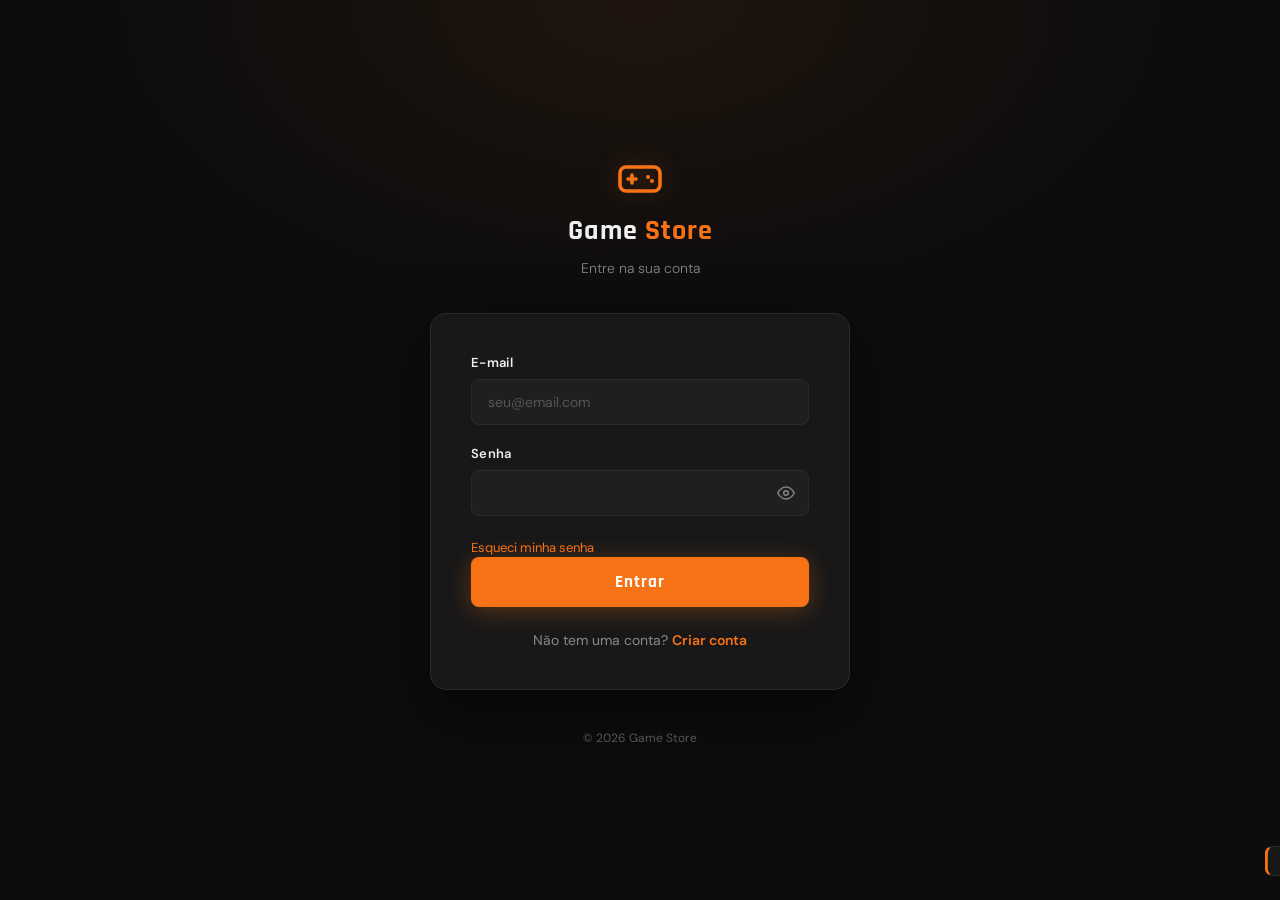
<file: index.html>
<!DOCTYPE html>
<html lang="pt-BR">
<head>
  <meta charset="UTF-8" />
  <meta name="viewport" content="width=device-width, initial-scale=1.0" />
  <title>Login — Game Store</title>
  <link rel="stylesheet" href="css/style.css" />
  <link rel="stylesheet" href="css/login.css" />
</head>
<body class="login-page">

  <div class="login-logo">
    <svg width="48" height="48" viewBox="0 0 24 24" fill="none" stroke="currentColor" stroke-width="1.8" stroke-linecap="round" stroke-linejoin="round">
      <rect x="2" y="6" width="20" height="12" rx="3"/>
      <path d="M6 12h4M8 10v4"/>
      <circle cx="16" cy="11" r="1" fill="currentColor" stroke="none"/>
      <circle cx="18" cy="13" r="1" fill="currentColor" stroke="none"/>
    </svg>
    <h1>Game <span>Store</span></h1>
    <p>Entre na sua conta</p>
  </div>

  <div class="login-card">
    <div class="form-group">
      <label for="email">E-mail</label>
      <div class="input-wrap">
        <input type="email" id="email" placeholder="seu@email.com" autocomplete="email" />
      </div>
    </div>

    <div class="form-group">
      <label for="senha">Senha</label>
      <div class="input-wrap">
        <input type="password" id="senha" class="has-toggle" autocomplete="current-password" />
        <button class="toggle-pw" id="togglePw" title="Mostrar/ocultar senha">
          <svg id="eyeIcon" width="18" height="18" viewBox="0 0 24 24" fill="none" stroke="currentColor" stroke-width="2" stroke-linecap="round" stroke-linejoin="round">
            <path d="M1 12s4-8 11-8 11 8 11 8-4 8-11 8-11-8-11-8z"/>
            <circle cx="12" cy="12" r="3"/>
          </svg>
        </button>
      </div>
    </div>

    <a href="#" class="forgot-link">Esqueci minha senha</a>
    <button class="btn-login" id="btnLogin">Entrar</button>

    <p class="login-footer-text">
      Não tem uma conta? <a href="cadastro.html">Criar conta</a>
    </p>
  </div>

  <p class="login-copyright">© 2026 Game Store</p>
  <div class="toast" id="toast"></div>

  <script src="js/login.js"></script>
</body>
</html>
</file>
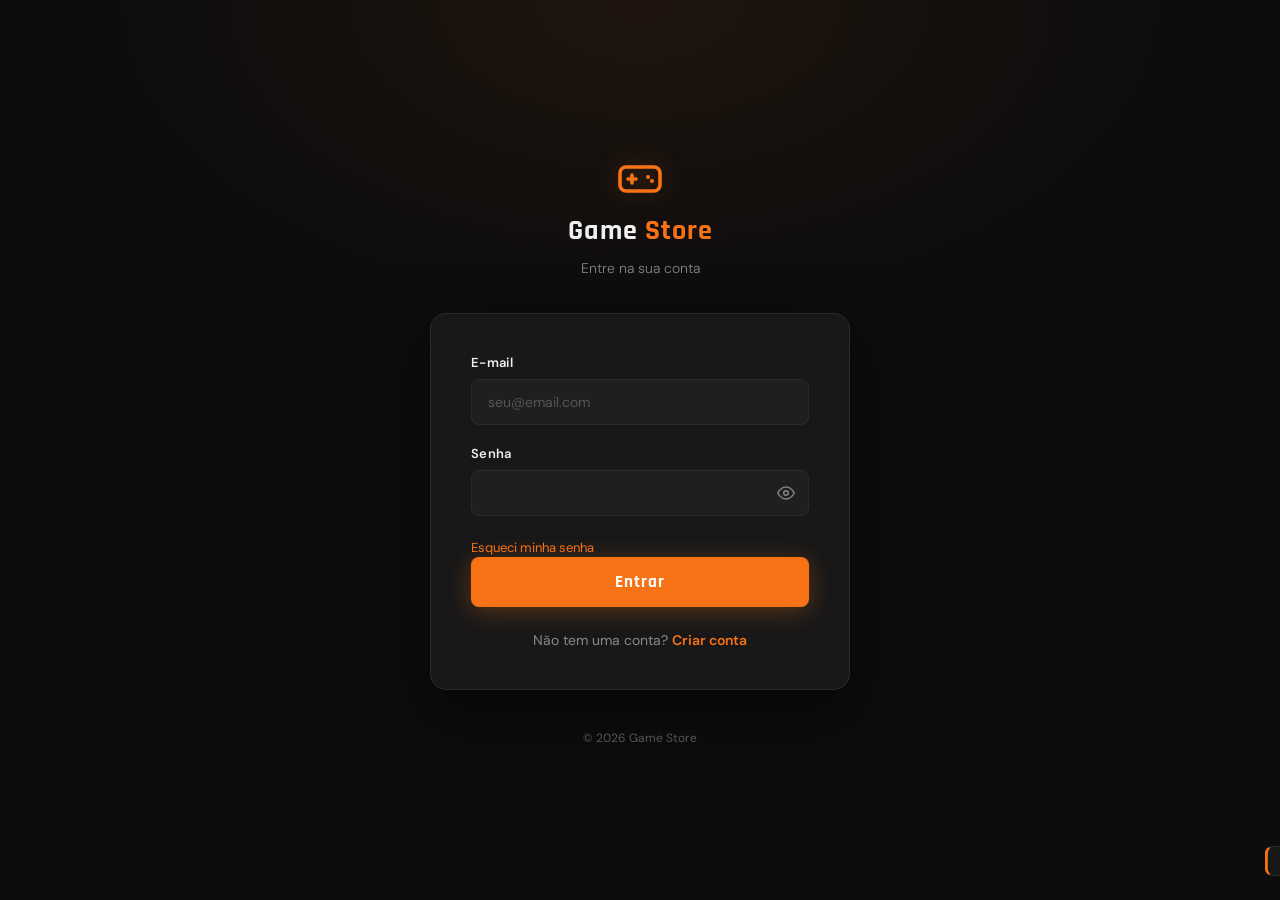
<file: src/index.html>
<!DOCTYPE html>
<html lang="pt-BR">
<head>
  <meta charset="UTF-8" />
  <meta name="viewport" content="width=device-width, initial-scale=1.0" />
  <title>Login — Game Store</title>
  <link rel="stylesheet" href="css/style.css" />
  <link rel="stylesheet" href="css/login.css" />
</head>
<body class="login-page">

  <div class="login-logo">
    <svg width="48" height="48" viewBox="0 0 24 24" fill="none" stroke="currentColor" stroke-width="1.8" stroke-linecap="round" stroke-linejoin="round">
      <rect x="2" y="6" width="20" height="12" rx="3"/>
      <path d="M6 12h4M8 10v4"/>
      <circle cx="16" cy="11" r="1" fill="currentColor" stroke="none"/>
      <circle cx="18" cy="13" r="1" fill="currentColor" stroke="none"/>
    </svg>
    <h1>Game <span>Store</span></h1>
    <p>Entre na sua conta</p>
  </div>

  <div class="login-card">
    <div class="form-group">
      <label for="email">E-mail</label>
      <div class="input-wrap">
        <input
          type="email"
          id="email"
          placeholder="seu@email.com"
          autocomplete="email"
        />
      </div>
    </div>

    <div class="form-group">
      <label for="senha">Senha</label>
      <div class="input-wrap">
        <input
          type="password"
          id="senha"
          class="has-toggle"
          autocomplete="current-password"
        />
        <button class="toggle-pw" id="togglePw" title="Mostrar/ocultar senha">
          <svg id="eyeIcon" width="18" height="18" viewBox="0 0 24 24" fill="none" stroke="currentColor" stroke-width="2" stroke-linecap="round" stroke-linejoin="round">
            <path d="M1 12s4-8 11-8 11 8 11 8-4 8-11 8-11-8-11-8z"/>
            <circle cx="12" cy="12" r="3"/>
          </svg>
        </button>
      </div>
    </div>

    <a href="#" class="forgot-link">Esqueci minha senha</a>

    <button class="btn-login" id="btnLogin">Entrar</button>

    <p class="login-footer-text">
      Não tem uma conta? <a href="cadastro.html">Criar conta</a>
    </p>
  </div>

  <p class="login-copyright">© 2026 Game Store</p>

  <div class="toast" id="toast"></div>

  <script src="js/login.js"></script>
</body>
</html>
</file>
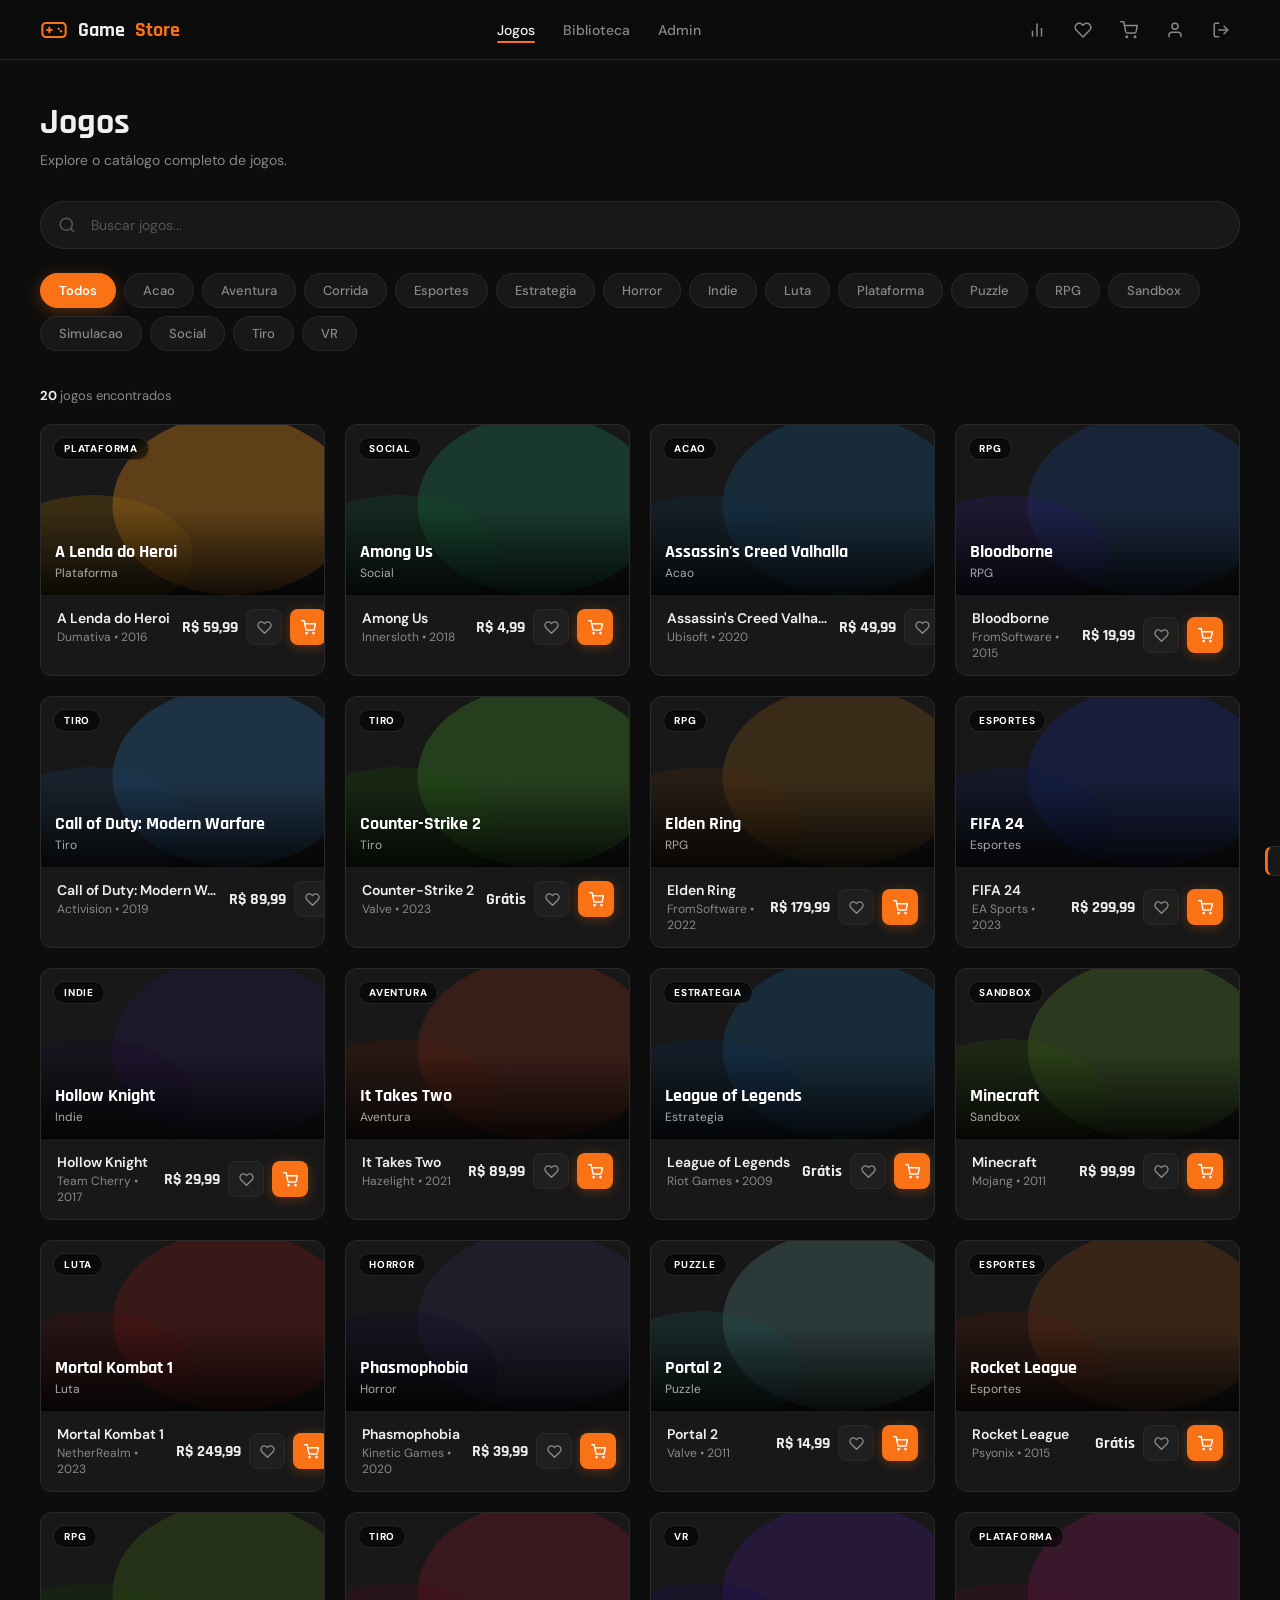
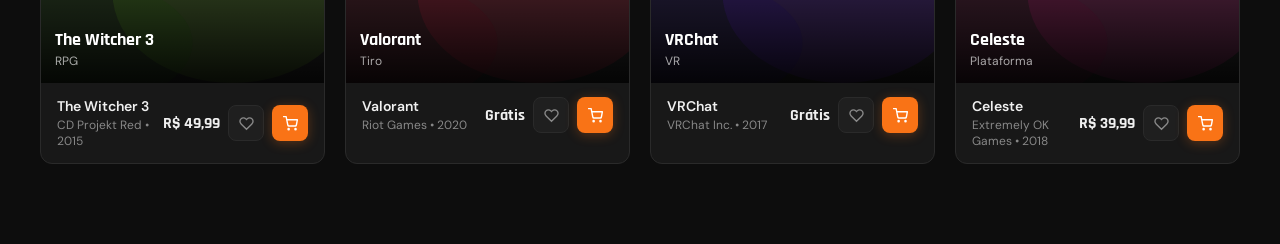
<file: jogos.html>
<!DOCTYPE html>
<html lang="pt-BR">

<head>
  <meta charset="UTF-8" />
  <meta name="viewport" content="width=device-width, initial-scale=1.0" />
  <title>Jogos — Game Store</title>
  <link rel="stylesheet" href="css/style.css" />
  <link rel="stylesheet" href="css/jogos.css" />
</head>

<body>

  <nav class="navbar">
    <a href="jogos.html" class="navbar-logo">
      <svg width="28" height="28" viewBox="0 0 24 24" fill="none" stroke="currentColor" stroke-width="1.8"
        stroke-linecap="round" stroke-linejoin="round">
        <rect x="2" y="6" width="20" height="12" rx="3" />
        <path d="M6 12h4M8 10v4" />
        <circle cx="16" cy="11" r="1" fill="currentColor" stroke="none" />
        <circle cx="18" cy="13" r="1" fill="currentColor" stroke="none" />
      </svg>
      Game <span>Store</span>
    </a>

    <ul class="navbar-nav">
      <li><a href="jogos.html" class="active">Jogos</a></li>
      <li><a href="biblioteca.html">Biblioteca</a></li>
      <li><a href="admin.html">Admin</a></li>
    </ul>

    <div class="navbar-actions">

      <button class="nav-icon-btn" title="Estatísticas">
        <svg width="18" height="18" viewBox="0 0 24 24" fill="none" stroke="currentColor" stroke-width="2"
          stroke-linecap="round" stroke-linejoin="round">
          <line x1="18" y1="20" x2="18" y2="10" />
          <line x1="12" y1="20" x2="12" y2="4" />
          <line x1="6" y1="20" x2="6" y2="14" />
        </svg>
      </button>

      <button class="nav-icon-btn" title="Lista de desejos" id="navWishlist">
        <svg width="18" height="18" viewBox="0 0 24 24" fill="none" stroke="currentColor" stroke-width="2"
          stroke-linecap="round" stroke-linejoin="round">
          <path
            d="M20.84 4.61a5.5 5.5 0 0 0-7.78 0L12 5.67l-1.06-1.06a5.5 5.5 0 0 0-7.78 7.78l1.06 1.06L12 21.23l7.78-7.78 1.06-1.06a5.5 5.5 0 0 0 0-7.78z" />
        </svg>
      </button>

      <button class="nav-icon-btn" title="Carrinho" id="navCart" onclick="location.href='carrinho.html'">
        <svg width="18" height="18" viewBox="0 0 24 24" fill="none" stroke="currentColor" stroke-width="2"
          stroke-linecap="round" stroke-linejoin="round">
          <circle cx="9" cy="21" r="1" />
          <circle cx="20" cy="21" r="1" />
          <path d="M1 1h4l2.68 13.39a2 2 0 0 0 2 1.61h9.72a2 2 0 0 0 2-1.61L23 6H6" />
        </svg>
        <span class="cart-count" id="cartCount">0</span>
      </button>

      <button class="nav-icon-btn" title="Perfil">
        <svg width="18" height="18" viewBox="0 0 24 24" fill="none" stroke="currentColor" stroke-width="2"
          stroke-linecap="round" stroke-linejoin="round">
          <path d="M20 21v-2a4 4 0 0 0-4-4H8a4 4 0 0 0-4 4v2" />
          <circle cx="12" cy="7" r="4" />
        </svg>
      </button>

      <button class="nav-icon-btn" title="Sair" id="logoutBtn">
        <svg width="18" height="18" viewBox="0 0 24 24" fill="none" stroke="currentColor" stroke-width="2"
          stroke-linecap="round" stroke-linejoin="round">
          <path d="M9 21H5a2 2 0 0 1-2-2V5a2 2 0 0 1 2-2h4" />
          <polyline points="16 17 21 12 16 7" />
          <line x1="21" y1="12" x2="9" y2="12" />
        </svg>
      </button>
    </div>
  </nav>

  <main class="main-content">

    <div class="page-header">
      <h1>Jogos</h1>
      <p>Explore o catálogo completo de jogos.</p>
    </div>

    <div class="search-wrap">
      <input type="text" class="search-input" id="searchInput" placeholder="Buscar jogos..." autocomplete="off" />
      <svg width="18" height="18" viewBox="0 0 24 24" fill="none" stroke="currentColor" stroke-width="2"
        stroke-linecap="round" stroke-linejoin="round">
        <circle cx="11" cy="11" r="8" />
        <line x1="21" y1="21" x2="16.65" y2="16.65" />
      </svg>
    </div>

    <div class="genre-filters" id="genreFilters">

    </div>

    <div class="results-info" id="resultsInfo"></div>

    <div class="games-grid" id="gamesGrid">

    </div>
  </main>

  <div class="toast" id="toast"></div>

  <script src="js/data.js"></script>
  <script src="js/jogos.js"></script>
</body>

</html>
</file>
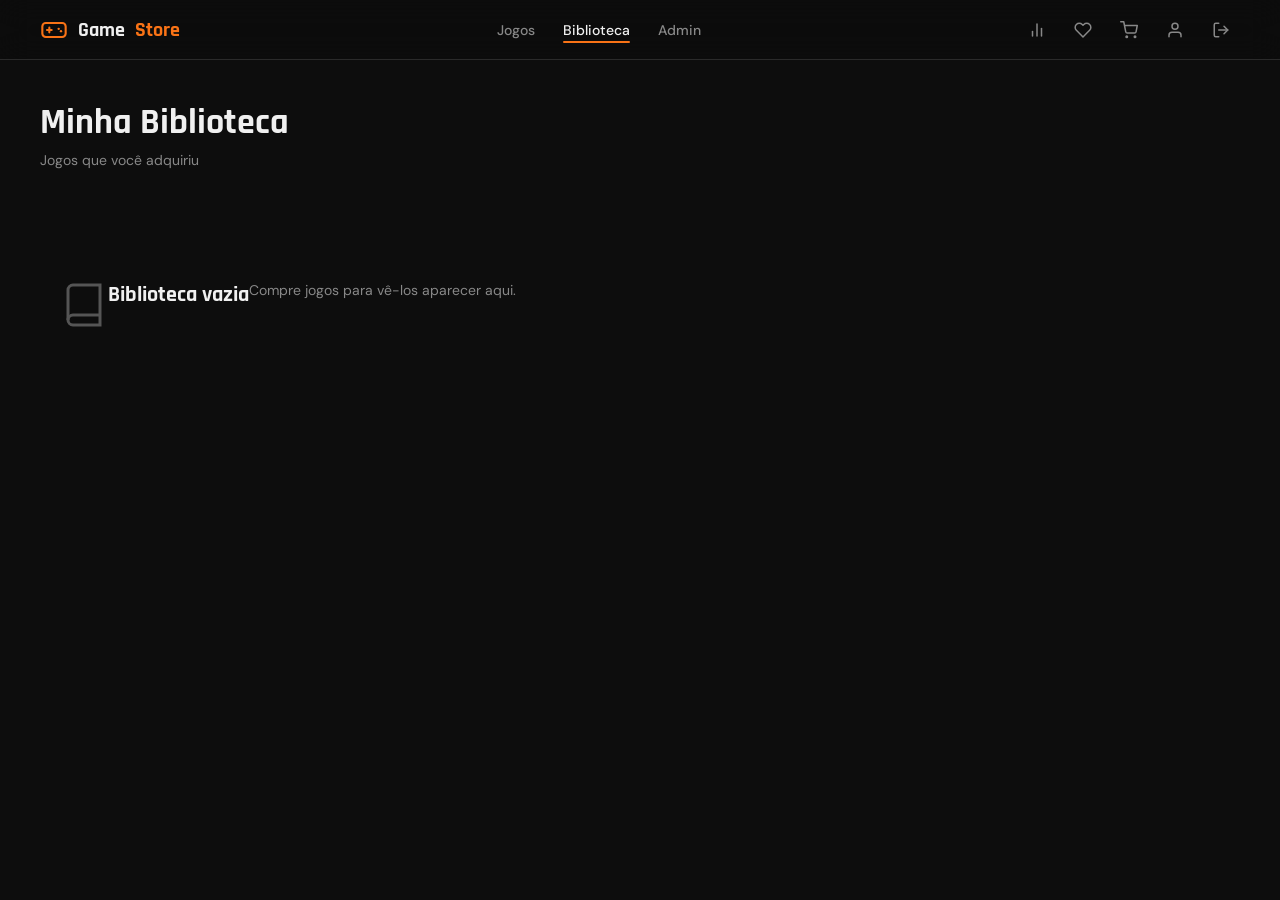
<file: src/biblioteca.html>
<!DOCTYPE html>
<html lang="pt-BR">
<head>
  <meta charset="UTF-8" />
  <meta name="viewport" content="width=device-width, initial-scale=1.0" />
  <title>Biblioteca — Game Store</title>
  <link rel="stylesheet" href="css/style.css" />
  <link rel="stylesheet" href="css/jogos.css" />
  <link rel="stylesheet" href="css/biblioteca.css" />
</head>
<body>

  <nav class="navbar">
    <a href="jogos.html" class="navbar-logo">
      <svg width="28" height="28" viewBox="0 0 24 24" fill="none" stroke="currentColor" stroke-width="1.8" stroke-linecap="round" stroke-linejoin="round">
        <rect x="2" y="6" width="20" height="12" rx="3"/>
        <path d="M6 12h4M8 10v4"/>
        <circle cx="16" cy="11" r="1" fill="currentColor" stroke="none"/>
        <circle cx="18" cy="13" r="1" fill="currentColor" stroke="none"/>
      </svg>
      Game <span>Store</span>
    </a>
    <ul class="navbar-nav">
      <li><a href="jogos.html">Jogos</a></li>
      <li><a href="biblioteca.html" class="active">Biblioteca</a></li>
      <li><a href="admin.html">Admin</a></li>
    </ul>
    <div class="navbar-actions">
      <button class="nav-icon-btn" title="Estatísticas">
        <svg width="18" height="18" viewBox="0 0 24 24" fill="none" stroke="currentColor" stroke-width="2" stroke-linecap="round" stroke-linejoin="round">
          <line x1="18" y1="20" x2="18" y2="10"/><line x1="12" y1="20" x2="12" y2="4"/><line x1="6" y1="20" x2="6" y2="14"/>
        </svg>
      </button>
      <button class="nav-icon-btn" title="Lista de desejos">
        <svg width="18" height="18" viewBox="0 0 24 24" fill="none" stroke="currentColor" stroke-width="2" stroke-linecap="round" stroke-linejoin="round">
          <path d="M20.84 4.61a5.5 5.5 0 0 0-7.78 0L12 5.67l-1.06-1.06a5.5 5.5 0 0 0-7.78 7.78l1.06 1.06L12 21.23l7.78-7.78 1.06-1.06a5.5 5.5 0 0 0 0-7.78z"/>
        </svg>
      </button>
      <button class="nav-icon-btn" title="Carrinho" onclick="location.href='carrinho.html'">
        <svg width="18" height="18" viewBox="0 0 24 24" fill="none" stroke="currentColor" stroke-width="2" stroke-linecap="round" stroke-linejoin="round">
          <circle cx="9" cy="21" r="1"/><circle cx="20" cy="21" r="1"/>
          <path d="M1 1h4l2.68 13.39a2 2 0 0 0 2 1.61h9.72a2 2 0 0 0 2-1.61L23 6H6"/>
        </svg>
        <span class="cart-count" id="cartCount">0</span>
      </button>
      <button class="nav-icon-btn" title="Perfil">
        <svg width="18" height="18" viewBox="0 0 24 24" fill="none" stroke="currentColor" stroke-width="2" stroke-linecap="round" stroke-linejoin="round">
          <path d="M20 21v-2a4 4 0 0 0-4-4H8a4 4 0 0 0-4 4v2"/><circle cx="12" cy="7" r="4"/>
        </svg>
      </button>
      <button class="nav-icon-btn" title="Sair" id="logoutBtn">
        <svg width="18" height="18" viewBox="0 0 24 24" fill="none" stroke="currentColor" stroke-width="2" stroke-linecap="round" stroke-linejoin="round">
          <path d="M9 21H5a2 2 0 0 1-2-2V5a2 2 0 0 1 2-2h4"/>
          <polyline points="16 17 21 12 16 7"/>
          <line x1="21" y1="12" x2="9" y2="12"/>
        </svg>
      </button>
    </div>
  </nav>

  <main class="main-content">
    <div class="page-header">
      <h1>Minha Biblioteca</h1>
      <p>Jogos que você adquiriu</p>
    </div>

    <div class="games-grid" id="libGrid"></div>

    <div class="empty-state" id="libEmpty" style="display:none">
      <svg width="48" height="48" viewBox="0 0 24 24" fill="none" stroke="currentColor" stroke-width="1.5">
        <path d="M4 19.5A2.5 2.5 0 0 1 6.5 17H20"/><path d="M6.5 2H20v20H6.5A2.5 2.5 0 0 1 4 19.5v-15A2.5 2.5 0 0 1 6.5 2z"/>
      </svg>
      <h3>Biblioteca vazia</h3>
      <p>Compre jogos para vê-los aparecer aqui.</p>
    </div>
  </main>

  <script src="js/data.js"></script>
  <script src="js/biblioteca.js"></script>
</body>
</html>
</file>
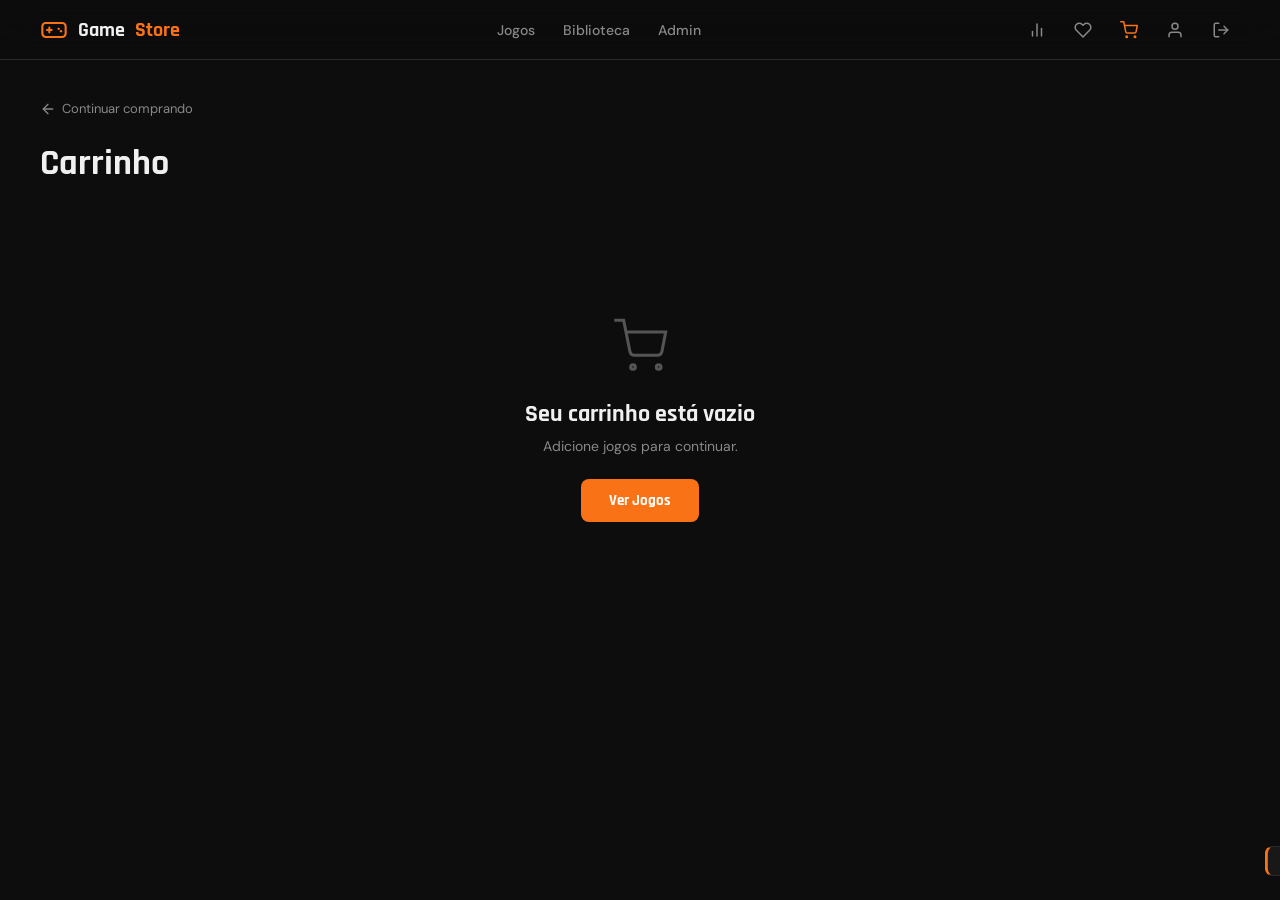
<file: src/carrinho.html>
<!DOCTYPE html>
<html lang="pt-BR">
<head>
  <meta charset="UTF-8" />
  <meta name="viewport" content="width=device-width, initial-scale=1.0" />
  <title>Carrinho — Game Store</title>
  <link rel="stylesheet" href="css/style.css" />
  <link rel="stylesheet" href="css/jogos.css" />
  <link rel="stylesheet" href="css/carrinho.css" />
</head>
<body>

  <nav class="navbar">
    <a href="jogos.html" class="navbar-logo">
      <svg width="28" height="28" viewBox="0 0 24 24" fill="none" stroke="currentColor" stroke-width="1.8" stroke-linecap="round" stroke-linejoin="round">
        <rect x="2" y="6" width="20" height="12" rx="3"/>
        <path d="M6 12h4M8 10v4"/>
        <circle cx="16" cy="11" r="1" fill="currentColor" stroke="none"/>
        <circle cx="18" cy="13" r="1" fill="currentColor" stroke="none"/>
      </svg>
      Game <span>Store</span>
    </a>
    <ul class="navbar-nav">
      <li><a href="jogos.html">Jogos</a></li>
      <li><a href="biblioteca.html">Biblioteca</a></li>
      <li><a href="admin.html">Admin</a></li>
    </ul>
    <div class="navbar-actions">
      <button class="nav-icon-btn" title="Estatísticas">
        <svg width="18" height="18" viewBox="0 0 24 24" fill="none" stroke="currentColor" stroke-width="2" stroke-linecap="round" stroke-linejoin="round">
          <line x1="18" y1="20" x2="18" y2="10"/><line x1="12" y1="20" x2="12" y2="4"/><line x1="6" y1="20" x2="6" y2="14"/>
        </svg>
      </button>
      <button class="nav-icon-btn" title="Lista de desejos">
        <svg width="18" height="18" viewBox="0 0 24 24" fill="none" stroke="currentColor" stroke-width="2" stroke-linecap="round" stroke-linejoin="round">
          <path d="M20.84 4.61a5.5 5.5 0 0 0-7.78 0L12 5.67l-1.06-1.06a5.5 5.5 0 0 0-7.78 7.78l1.06 1.06L12 21.23l7.78-7.78 1.06-1.06a5.5 5.5 0 0 0 0-7.78z"/>
        </svg>
      </button>
      <button class="nav-icon-btn active-page" title="Carrinho">
        <svg width="18" height="18" viewBox="0 0 24 24" fill="none" stroke="currentColor" stroke-width="2" stroke-linecap="round" stroke-linejoin="round">
          <circle cx="9" cy="21" r="1"/><circle cx="20" cy="21" r="1"/>
          <path d="M1 1h4l2.68 13.39a2 2 0 0 0 2 1.61h9.72a2 2 0 0 0 2-1.61L23 6H6"/>
        </svg>
        <span class="cart-count" id="cartCount">0</span>
      </button>
      <button class="nav-icon-btn" title="Perfil">
        <svg width="18" height="18" viewBox="0 0 24 24" fill="none" stroke="currentColor" stroke-width="2" stroke-linecap="round" stroke-linejoin="round">
          <path d="M20 21v-2a4 4 0 0 0-4-4H8a4 4 0 0 0-4 4v2"/><circle cx="12" cy="7" r="4"/>
        </svg>
      </button>
      <button class="nav-icon-btn" title="Sair" id="logoutBtn">
        <svg width="18" height="18" viewBox="0 0 24 24" fill="none" stroke="currentColor" stroke-width="2" stroke-linecap="round" stroke-linejoin="round">
          <path d="M9 21H5a2 2 0 0 1-2-2V5a2 2 0 0 1 2-2h4"/>
          <polyline points="16 17 21 12 16 7"/>
          <line x1="21" y1="12" x2="9" y2="12"/>
        </svg>
      </button>
    </div>
  </nav>

  <main class="main-content">
    <a href="jogos.html" class="back-link">
      <svg width="16" height="16" viewBox="0 0 24 24" fill="none" stroke="currentColor" stroke-width="2" stroke-linecap="round" stroke-linejoin="round">
        <line x1="19" y1="12" x2="5" y2="12"/><polyline points="12 19 5 12 12 5"/>
      </svg>
      Continuar comprando
    </a>

    <h1 class="page-title">Carrinho</h1>

    <div class="cart-layout">
      <div class="cart-items" id="cartItems"></div>

      <div class="cart-summary">
        <div class="summary-total-row">
          <span>Total</span>
          <span class="summary-total-value" id="summaryTotal">R$ 0,00</span>
        </div>

        <p class="summary-info">Os jogos comprados entram automaticamente na sua biblioteca após o checkout.</p>

        <div class="payment-section">
          <h3>Método de pagamento</h3>

          <label class="payment-option">
            <input type="radio" name="payment" value="pix" checked />
            <div class="payment-option-body">
              <div class="payment-icon pix-icon">
                <svg width="18" height="18" viewBox="0 0 24 24" fill="none" stroke="currentColor" stroke-width="2" stroke-linecap="round" stroke-linejoin="round">
                  <path d="M10.29 3.86L1.82 18a2 2 0 0 0 1.71 3h16.94a2 2 0 0 0 1.71-3L13.71 3.86a2 2 0 0 0-3.42 0z"/>
                </svg>
              </div>
              <div>
                <strong>Pix</strong>
                <p>Pagamento instantâneo para liberar sua compra em seguida.</p>
              </div>
            </div>
          </label>

          <label class="payment-option">
            <input type="radio" name="payment" value="cartao" />
            <div class="payment-option-body">
              <div class="payment-icon">
                <svg width="18" height="18" viewBox="0 0 24 24" fill="none" stroke="currentColor" stroke-width="2" stroke-linecap="round" stroke-linejoin="round">
                  <rect x="1" y="4" width="22" height="16" rx="2" ry="2"/><line x1="1" y1="10" x2="23" y2="10"/>
                </svg>
              </div>
              <div>
                <strong>Cartão</strong>
                <p>Use o fluxo simplificado da API para cartão de crédito.</p>
              </div>
            </div>
          </label>

          <label class="payment-option">
            <input type="radio" name="payment" value="boleto" />
            <div class="payment-option-body">
              <div class="payment-icon">
                <svg width="18" height="18" viewBox="0 0 24 24" fill="none" stroke="currentColor" stroke-width="2" stroke-linecap="round" stroke-linejoin="round">
                  <rect x="2" y="3" width="20" height="18" rx="2"/><line x1="8" y1="8" x2="8" y2="16"/><line x1="12" y1="8" x2="12" y2="16"/><line x1="16" y1="8" x2="16" y2="16"/>
                </svg>
              </div>
              <div>
                <strong>Boleto</strong>
                <p>Geração simulada pelo backend da loja.</p>
              </div>
            </div>
          </label>
        </div>

        <button class="btn-checkout" id="btnCheckout">Finalizar Compra</button>
      </div>
    </div>

    <div class="cart-empty" id="cartEmpty" style="display:none">
      <svg width="56" height="56" viewBox="0 0 24 24" fill="none" stroke="currentColor" stroke-width="1.3">
        <circle cx="9" cy="21" r="1"/><circle cx="20" cy="21" r="1"/>
        <path d="M1 1h4l2.68 13.39a2 2 0 0 0 2 1.61h9.72a2 2 0 0 0 2-1.61L23 6H6"/>
      </svg>
      <h3>Seu carrinho está vazio</h3>
      <p>Adicione jogos para continuar.</p>
      <a href="jogos.html" class="btn-go-shop">Ver Jogos</a>
    </div>
  </main>

  <div class="toast" id="toast"></div>

  <script src="js/data.js"></script>
  <script src="js/carrinho.js"></script>
</body>
</html>
</file>
<file: css/style.css>
@import url('https://fonts.googleapis.com/css2?family=Rajdhani:wght@500;600;700&family=DM+Sans:wght@300;400;500;600&display=swap');

*, *::before, *::after {
  box-sizing: border-box;
  margin: 0;
  padding: 0;
}

:root {
  --orange: #f97316;
  --orange-dark: #ea6c0a;
  --orange-glow: rgba(249, 115, 22, 0.25);
  --bg: #0d0d0d;
  --bg-card: #181818;
  --bg-card-hover: #202020;
  --bg-input: #1f1f1f;
  --border: #2a2a2a;
  --border-hover: #3a3a3a;
  --text: #f0f0f0;
  --text-muted: #888;
  --text-dim: #555;
  --radius: 12px;
  --radius-sm: 8px;
  --transition: 0.2s ease;
}

html {
  scroll-behavior: smooth;
}

body {
  font-family: 'DM Sans', sans-serif;
  background-color: var(--bg);
  color: var(--text);
  min-height: 100vh;
  -webkit-font-smoothing: antialiased;
}

a {
  text-decoration: none;
  color: inherit;
}

button {
  cursor: pointer;
  border: none;
  background: none;
  font-family: inherit;
}

input {
  font-family: inherit;
}

::-webkit-scrollbar {
  width: 6px;
}
::-webkit-scrollbar-track {
  background: var(--bg);
}
::-webkit-scrollbar-thumb {
  background: var(--border-hover);
  border-radius: 3px;
}
::-webkit-scrollbar-thumb:hover {
  background: var(--orange);
}

.toast {
  position: fixed;
  bottom: 24px;
  right: 24px;
  background: var(--bg-card);
  border: 1px solid var(--border);
  border-left: 3px solid var(--orange);
  color: var(--text);
  padding: 14px 20px;
  border-radius: var(--radius-sm);
  font-size: 14px;
  z-index: 9999;
  transform: translateX(120%);
  transition: transform 0.3s cubic-bezier(0.34, 1.56, 0.64, 1);
  max-width: 320px;
}

.toast.show {
  transform: translateX(0);
}

.toast.success { border-left-color: #22c55e; }
.toast.error { border-left-color: #ef4444; }
</file>
<file: css/login.css>
.login-page {
  display: flex;
  flex-direction: column;
  align-items: center;
  justify-content: center;
  min-height: 100vh;
  padding: 24px;
  background:
    radial-gradient(ellipse 60% 50% at 50% 0%, rgba(249, 115, 22, 0.08) 0%, transparent 70%),
    var(--bg);
}

.login-logo {
  display: flex;
  flex-direction: column;
  align-items: center;
  gap: 10px;
  margin-bottom: 36px;
}

.login-logo svg {
  color: var(--orange);
  filter: drop-shadow(0 0 12px var(--orange-glow));
}

.login-logo h1 {
  font-family: 'Rajdhani', sans-serif;
  font-size: 28px;
  font-weight: 700;
  letter-spacing: 1px;
}

.login-logo h1 span {
  color: var(--orange);
}

.login-logo p {
  font-size: 14px;
  color: var(--text-muted);
  font-weight: 300;
}

.login-card {
  background: var(--bg-card);
  border: 1px solid var(--border);
  border-radius: 16px;
  padding: 40px;
  width: 100%;
  max-width: 420px;
  box-shadow: 0 24px 64px rgba(0, 0, 0, 0.5);
}

.form-group {
  display: flex;
  flex-direction: column;
  gap: 8px;
  margin-bottom: 20px;
}

.form-group label {
  font-size: 13px;
  font-weight: 600;
  color: var(--text);
  letter-spacing: 0.3px;
}

.input-wrap {
  position: relative;
}

.input-wrap input {
  width: 100%;
  background: var(--bg-input);
  border: 1px solid var(--border);
  border-radius: var(--radius-sm);
  padding: 13px 16px;
  color: var(--text);
  font-size: 14px;
  transition: border-color var(--transition), box-shadow var(--transition);
  outline: none;
}

.input-wrap input:focus {
  border-color: var(--orange);
  box-shadow: 0 0 0 3px var(--orange-glow);
}

.input-wrap input::placeholder {
  color: var(--text-dim);
}

.input-wrap .toggle-pw {
  position: absolute;
  right: 14px;
  top: 50%;
  transform: translateY(-50%);
  color: var(--text-muted);
  cursor: pointer;
  transition: color var(--transition);
  background: none;
  border: none;
  padding: 0;
  display: flex;
  align-items: center;
}

.input-wrap .toggle-pw:hover {
  color: var(--orange);
}

.forgot-link {
  text-align: right;
  font-size: 13px;
  color: var(--orange);
  transition: opacity var(--transition);
  margin-top: -8px;
  margin-bottom: 8px;
}

.forgot-link:hover {
  opacity: 0.8;
}

.btn-login {
  width: 100%;
  background: var(--orange);
  color: #fff;
  font-family: 'Rajdhani', sans-serif;
  font-size: 17px;
  font-weight: 700;
  letter-spacing: 1px;
  padding: 14px;
  border-radius: var(--radius-sm);
  transition: background var(--transition), transform var(--transition), box-shadow var(--transition);
  box-shadow: 0 4px 24px rgba(249, 115, 22, 0.3);
}

.btn-login:hover {
  background: var(--orange-dark);
  transform: translateY(-1px);
  box-shadow: 0 8px 32px rgba(249, 115, 22, 0.4);
}

.btn-login:active {
  transform: translateY(0);
}

.login-footer-text {
  text-align: center;
  margin-top: 24px;
  font-size: 14px;
  color: var(--text-muted);
}

.login-footer-text a {
  color: var(--orange);
  font-weight: 600;
  transition: opacity var(--transition);
}

.login-footer-text a:hover {
  opacity: 0.8;
}

.login-copyright {
  margin-top: 40px;
  font-size: 12px;
  color: var(--text-dim);
}

/* Input with password toggle padding */
input[type="password"], input.has-toggle {
  padding-right: 44px;
}
</file>
<file: src/css/style.css>
@import url('https://fonts.googleapis.com/css2?family=Rajdhani:wght@500;600;700&family=DM+Sans:wght@300;400;500;600&display=swap');

*, *::before, *::after {
  box-sizing: border-box;
  margin: 0;
  padding: 0;
}

:root {
  --orange: #f97316;
  --orange-dark: #ea6c0a;
  --orange-glow: rgba(249, 115, 22, 0.25);
  --bg: #0d0d0d;
  --bg-card: #181818;
  --bg-card-hover: #202020;
  --bg-input: #1f1f1f;
  --border: #2a2a2a;
  --border-hover: #3a3a3a;
  --text: #f0f0f0;
  --text-muted: #888;
  --text-dim: #555;
  --radius: 12px;
  --radius-sm: 8px;
  --transition: 0.2s ease;
}

html {
  scroll-behavior: smooth;
}

body {
  font-family: 'DM Sans', sans-serif;
  background-color: var(--bg);
  color: var(--text);
  min-height: 100vh;
  -webkit-font-smoothing: antialiased;
}

a {
  text-decoration: none;
  color: inherit;
}

button {
  cursor: pointer;
  border: none;
  background: none;
  font-family: inherit;
}

input {
  font-family: inherit;
}

/* Scrollbar */
::-webkit-scrollbar {
  width: 6px;
}
::-webkit-scrollbar-track {
  background: var(--bg);
}
::-webkit-scrollbar-thumb {
  background: var(--border-hover);
  border-radius: 3px;
}
::-webkit-scrollbar-thumb:hover {
  background: var(--orange);
}

.toast {
  position: fixed;
  bottom: 24px;
  right: 24px;
  background: var(--bg-card);
  border: 1px solid var(--border);
  border-left: 3px solid var(--orange);
  color: var(--text);
  padding: 14px 20px;
  border-radius: var(--radius-sm);
  font-size: 14px;
  z-index: 9999;
  transform: translateX(120%);
  transition: transform 0.3s cubic-bezier(0.34, 1.56, 0.64, 1);
  max-width: 320px;
}

.toast.show {
  transform: translateX(0);
}

.toast.success { border-left-color: #22c55e; }
.toast.error { border-left-color: #ef4444; }
</file>
<file: src/css/login.css>
.login-page {
  display: flex;
  flex-direction: column;
  align-items: center;
  justify-content: center;
  min-height: 100vh;
  padding: 24px;
  background:
    radial-gradient(ellipse 60% 50% at 50% 0%, rgba(249, 115, 22, 0.08) 0%, transparent 70%),
    var(--bg);
}

.login-logo {
  display: flex;
  flex-direction: column;
  align-items: center;
  gap: 10px;
  margin-bottom: 36px;
}

.login-logo svg {
  color: var(--orange);
  filter: drop-shadow(0 0 12px var(--orange-glow));
}

.login-logo h1 {
  font-family: 'Rajdhani', sans-serif;
  font-size: 28px;
  font-weight: 700;
  letter-spacing: 1px;
}

.login-logo h1 span {
  color: var(--orange);
}

.login-logo p {
  font-size: 14px;
  color: var(--text-muted);
  font-weight: 300;
}

.login-card {
  background: var(--bg-card);
  border: 1px solid var(--border);
  border-radius: 16px;
  padding: 40px;
  width: 100%;
  max-width: 420px;
  box-shadow: 0 24px 64px rgba(0, 0, 0, 0.5);
}

.form-group {
  display: flex;
  flex-direction: column;
  gap: 8px;
  margin-bottom: 20px;
}

.form-group label {
  font-size: 13px;
  font-weight: 600;
  color: var(--text);
  letter-spacing: 0.3px;
}

.input-wrap {
  position: relative;
}

.input-wrap input {
  width: 100%;
  background: var(--bg-input);
  border: 1px solid var(--border);
  border-radius: var(--radius-sm);
  padding: 13px 16px;
  color: var(--text);
  font-size: 14px;
  transition: border-color var(--transition), box-shadow var(--transition);
  outline: none;
}

.input-wrap input:focus {
  border-color: var(--orange);
  box-shadow: 0 0 0 3px var(--orange-glow);
}

.input-wrap input::placeholder {
  color: var(--text-dim);
}

.input-wrap .toggle-pw {
  position: absolute;
  right: 14px;
  top: 50%;
  transform: translateY(-50%);
  color: var(--text-muted);
  cursor: pointer;
  transition: color var(--transition);
  background: none;
  border: none;
  padding: 0;
  display: flex;
  align-items: center;
}

.input-wrap .toggle-pw:hover {
  color: var(--orange);
}

.forgot-link {
  text-align: right;
  font-size: 13px;
  color: var(--orange);
  transition: opacity var(--transition);
  margin-top: -8px;
  margin-bottom: 8px;
}

.forgot-link:hover {
  opacity: 0.8;
}

.btn-login {
  width: 100%;
  background: var(--orange);
  color: #fff;
  font-family: 'Rajdhani', sans-serif;
  font-size: 17px;
  font-weight: 700;
  letter-spacing: 1px;
  padding: 14px;
  border-radius: var(--radius-sm);
  transition: background var(--transition), transform var(--transition), box-shadow var(--transition);
  box-shadow: 0 4px 24px rgba(249, 115, 22, 0.3);
}

.btn-login:hover {
  background: var(--orange-dark);
  transform: translateY(-1px);
  box-shadow: 0 8px 32px rgba(249, 115, 22, 0.4);
}

.btn-login:active {
  transform: translateY(0);
}

.login-footer-text {
  text-align: center;
  margin-top: 24px;
  font-size: 14px;
  color: var(--text-muted);
}

.login-footer-text a {
  color: var(--orange);
  font-weight: 600;
  transition: opacity var(--transition);
}

.login-footer-text a:hover {
  opacity: 0.8;
}

.login-copyright {
  margin-top: 40px;
  font-size: 12px;
  color: var(--text-dim);
}

input[type="password"], input.has-toggle {
  padding-right: 44px;
}
</file>
<file: css/jogos.css>
.navbar {
  position: sticky;
  top: 0;
  z-index: 100;
  background: rgba(13, 13, 13, 0.92);
  backdrop-filter: blur(16px);
  -webkit-backdrop-filter: blur(16px);
  border-bottom: 1px solid var(--border);
  padding: 0 40px;
  height: 60px;
  display: flex;
  align-items: center;
  justify-content: space-between;
  gap: 32px;
}

.navbar-logo {
  display: flex;
  align-items: center;
  gap: 10px;
  font-family: 'Rajdhani', sans-serif;
  font-size: 20px;
  font-weight: 700;
  white-space: nowrap;
  flex-shrink: 0;
}

.navbar-logo svg { color: var(--orange); }
.navbar-logo span { color: var(--orange); }

.navbar-nav {
  display: flex;
  align-items: center;
  gap: 28px;
  list-style: none;
}

.navbar-nav a {
  font-size: 14px;
  font-weight: 500;
  color: var(--text-muted);
  transition: color var(--transition);
  position: relative;
}

.navbar-nav a:hover,
.navbar-nav a.active { color: var(--text); }

.navbar-nav a.active::after {
  content: '';
  position: absolute;
  bottom: -4px;
  left: 0;
  right: 0;
  height: 2px;
  background: var(--orange);
  border-radius: 1px;
}

.navbar-actions {
  display: flex;
  align-items: center;
  gap: 8px;
}

.nav-icon-btn {
  width: 38px;
  height: 38px;
  border-radius: var(--radius-sm);
  display: flex;
  align-items: center;
  justify-content: center;
  color: var(--text-muted);
  transition: color var(--transition), background var(--transition);
  position: relative;
}

.nav-icon-btn:hover {
  color: var(--text);
  background: var(--bg-card);
}

.cart-count {
  position: absolute;
  top: 4px;
  right: 4px;
  background: var(--orange);
  color: #fff;
  font-size: 9px;
  font-weight: 700;
  width: 16px;
  height: 16px;
  border-radius: 50%;
  display: flex;
  align-items: center;
  justify-content: center;
  pointer-events: none;
}

.main-content {
  max-width: 1400px;
  margin: 0 auto;
  padding: 40px 40px 80px;
}

.page-header { margin-bottom: 32px; }

.page-header h1 {
  font-family: 'Rajdhani', sans-serif;
  font-size: 36px;
  font-weight: 700;
  margin-bottom: 6px;
}

.page-header p {
  font-size: 14px;
  color: var(--text-muted);
}

.search-wrap {
  position: relative;
  margin-bottom: 24px;
}

.search-wrap svg {
  position: absolute;
  left: 18px;
  top: 50%;
  transform: translateY(-50%);
  color: var(--text-dim);
  pointer-events: none;
  transition: color var(--transition);
}

.search-input {
  width: 100%;
  background: var(--bg-card);
  border: 1px solid var(--border);
  border-radius: 50px;
  padding: 14px 20px 14px 50px;
  color: var(--text);
  font-size: 14px;
  outline: none;
  transition: border-color var(--transition), box-shadow var(--transition);
}

.search-input:focus {
  border-color: var(--orange);
  box-shadow: 0 0 0 3px var(--orange-glow);
}

.search-wrap:focus-within svg { color: var(--orange); }
.search-input::placeholder { color: var(--text-dim); }

.genre-filters {
  display: flex;
  flex-wrap: wrap;
  gap: 8px;
  margin-bottom: 36px;
}

.genre-btn {
  padding: 8px 18px;
  border-radius: 50px;
  font-size: 13px;
  font-weight: 500;
  background: var(--bg-card);
  border: 1px solid var(--border);
  color: var(--text-muted);
  transition: all var(--transition);
  white-space: nowrap;
}

.genre-btn:hover {
  border-color: var(--border-hover);
  color: var(--text);
}

.genre-btn.active {
  background: var(--orange);
  border-color: var(--orange);
  color: #fff;
  font-weight: 600;
  box-shadow: 0 4px 16px rgba(249, 115, 22, 0.3);
}

.games-grid {
  display: grid;
  grid-template-columns: repeat(auto-fill, minmax(280px, 1fr));
  gap: 20px;
}

.game-card {
  background: var(--bg-card);
  border: 1px solid var(--border);
  border-radius: var(--radius);
  overflow: hidden;
  transition: transform var(--transition), border-color var(--transition), box-shadow var(--transition);
  cursor: pointer;
}

.game-card:hover {
  transform: translateY(-4px);
  border-color: var(--border-hover);
  box-shadow: 0 16px 40px rgba(0, 0, 0, 0.4);
}

.card-image {
  position: relative;
  height: 170px;
  overflow: hidden;
}

.card-image .card-gradient {
  width: 100%;
  height: 100%;
  display: block;
}

.card-genre-badge {
  position: absolute;
  top: 12px;
  left: 12px;
  background: rgba(0, 0, 0, 0.55);
  backdrop-filter: blur(4px);
  border: 1px solid rgba(255,255,255,0.1);
  color: #fff;
  font-size: 10px;
  font-weight: 700;
  letter-spacing: 0.8px;
  padding: 4px 10px;
  border-radius: 50px;
  text-transform: uppercase;
}

.card-wishlist-float {
  position: absolute;
  top: 10px;
  right: 10px;
  width: 32px;
  height: 32px;
  border-radius: 50%;
  background: rgba(0,0,0,0.5);
  backdrop-filter: blur(4px);
  display: flex;
  align-items: center;
  justify-content: center;
  color: var(--text-muted);
  transition: all var(--transition);
  opacity: 0;
}

.game-card:hover .card-wishlist-float { opacity: 1; }

.card-wishlist-float:hover,
.card-wishlist-float.active {
  color: #ef4444;
  background: rgba(239, 68, 68, 0.15);
}

.card-title-overlay {
  position: absolute;
  bottom: 0;
  left: 0;
  right: 0;
  padding: 32px 14px 14px;
  background: linear-gradient(to top, rgba(0,0,0,0.8) 0%, transparent 100%);
}

.card-title-overlay h3 {
  font-family: 'Rajdhani', sans-serif;
  font-size: 18px;
  font-weight: 700;
  color: #fff;
  line-height: 1.2;
}

.card-title-overlay .card-genre-label {
  font-size: 12px;
  color: rgba(255,255,255,0.65);
  margin-top: 2px;
}

.card-body {
  padding: 14px 16px;
  display: flex;
  align-items: center;
  justify-content: space-between;
  gap: 12px;
}

.card-info h4 {
  font-size: 14px;
  font-weight: 600;
  color: var(--text);
  margin-bottom: 2px;
  white-space: nowrap;
  overflow: hidden;
  text-overflow: ellipsis;
  max-width: 160px;
}

.card-info .card-meta {
  font-size: 12px;
  color: var(--text-muted);
}

.card-actions {
  display: flex;
  align-items: center;
  gap: 8px;
  flex-shrink: 0;
}

.card-price {
  font-family: 'Rajdhani', sans-serif;
  font-size: 16px;
  font-weight: 700;
  color: var(--text);
  white-space: nowrap;
}

.btn-wishlist {
  width: 36px;
  height: 36px;
  border-radius: var(--radius-sm);
  background: var(--bg-input);
  border: 1px solid var(--border);
  display: flex;
  align-items: center;
  justify-content: center;
  color: var(--text-muted);
  transition: all var(--transition);
}

.btn-wishlist:hover,
.btn-wishlist.active {
  color: #ef4444;
  border-color: rgba(239,68,68,0.4);
  background: rgba(239,68,68,0.08);
}

.btn-cart {
  width: 36px;
  height: 36px;
  border-radius: var(--radius-sm);
  background: var(--orange);
  display: flex;
  align-items: center;
  justify-content: center;
  color: #fff;
  transition: all var(--transition);
  box-shadow: 0 2px 12px rgba(249, 115, 22, 0.3);
}

.btn-cart:hover {
  background: var(--orange-dark);
  transform: scale(1.05);
}

.btn-cart.in-cart {
  background: #22c55e;
  box-shadow: 0 2px 12px rgba(34,197,94,0.3);
}

.empty-state {
  grid-column: 1 / -1;
  text-align: center;
  padding: 80px 20px;
  color: var(--text-muted);
}

.empty-state svg {
  color: var(--text-dim);
  margin-bottom: 16px;
}

.empty-state h3 {
  font-family: 'Rajdhani', sans-serif;
  font-size: 22px;
  margin-bottom: 8px;
  color: var(--text);
}

.empty-state p { font-size: 14px; }

.results-info {
  font-size: 13px;
  color: var(--text-muted);
  margin-bottom: 20px;
}

.results-info strong { color: var(--text); }
</file>
<file: src/css/jogos.css>
.navbar {
  position: sticky;
  top: 0;
  z-index: 100;
  background: rgba(13, 13, 13, 0.92);
  backdrop-filter: blur(16px);
  -webkit-backdrop-filter: blur(16px);
  border-bottom: 1px solid var(--border);
  padding: 0 40px;
  height: 60px;
  display: flex;
  align-items: center;
  justify-content: space-between;
  gap: 32px;
}

.navbar-logo {
  display: flex;
  align-items: center;
  gap: 10px;
  font-family: 'Rajdhani', sans-serif;
  font-size: 20px;
  font-weight: 700;
  white-space: nowrap;
  flex-shrink: 0;
}

.navbar-logo svg {
  color: var(--orange);
}

.navbar-logo span {
  color: var(--orange);
}

.navbar-nav {
  display: flex;
  align-items: center;
  gap: 28px;
  list-style: none;
}

.navbar-nav a {
  font-size: 14px;
  font-weight: 500;
  color: var(--text-muted);
  transition: color var(--transition);
  position: relative;
}

.navbar-nav a:hover,
.navbar-nav a.active {
  color: var(--text);
}

.navbar-nav a.active::after {
  content: '';
  position: absolute;
  bottom: -4px;
  left: 0;
  right: 0;
  height: 2px;
  background: var(--orange);
  border-radius: 1px;
}

.navbar-actions {
  display: flex;
  align-items: center;
  gap: 8px;
}

.nav-icon-btn {
  width: 38px;
  height: 38px;
  border-radius: var(--radius-sm);
  display: flex;
  align-items: center;
  justify-content: center;
  color: var(--text-muted);
  transition: color var(--transition), background var(--transition);
  position: relative;
}

.nav-icon-btn:hover {
  color: var(--text);
  background: var(--bg-card);
}

.cart-count {
  position: absolute;
  top: 4px;
  right: 4px;
  background: var(--orange);
  color: #fff;
  font-size: 9px;
  font-weight: 700;
  width: 16px;
  height: 16px;
  border-radius: 50%;
  display: flex;
  align-items: center;
  justify-content: center;
  pointer-events: none;
}

.main-content {
  max-width: 1400px;
  margin: 0 auto;
  padding: 40px 40px 80px;
}

.page-header {
  margin-bottom: 32px;
}

.page-header h1 {
  font-family: 'Rajdhani', sans-serif;
  font-size: 36px;
  font-weight: 700;
  margin-bottom: 6px;
}

.page-header p {
  font-size: 14px;
  color: var(--text-muted);
}

.search-wrap {
  position: relative;
  margin-bottom: 24px;
}

.search-wrap svg {
  position: absolute;
  left: 18px;
  top: 50%;
  transform: translateY(-50%);
  color: var(--text-dim);
  pointer-events: none;
  transition: color var(--transition);
}

.search-input {
  width: 100%;
  background: var(--bg-card);
  border: 1px solid var(--border);
  border-radius: 50px;
  padding: 14px 20px 14px 50px;
  color: var(--text);
  font-size: 14px;
  outline: none;
  transition: border-color var(--transition), box-shadow var(--transition);
}

.search-input:focus {
  border-color: var(--orange);
  box-shadow: 0 0 0 3px var(--orange-glow);
}

.search-input:focus + svg,
.search-wrap:focus-within svg {
  color: var(--orange);
}

.search-input::placeholder {
  color: var(--text-dim);
}

.genre-filters {
  display: flex;
  flex-wrap: wrap;
  gap: 8px;
  margin-bottom: 36px;
}

.genre-btn {
  padding: 8px 18px;
  border-radius: 50px;
  font-size: 13px;
  font-weight: 500;
  background: var(--bg-card);
  border: 1px solid var(--border);
  color: var(--text-muted);
  transition: all var(--transition);
  white-space: nowrap;
}

.genre-btn:hover {
  border-color: var(--border-hover);
  color: var(--text);
}

.genre-btn.active {
  background: var(--orange);
  border-color: var(--orange);
  color: #fff;
  font-weight: 600;
  box-shadow: 0 4px 16px rgba(249, 115, 22, 0.3);
}

.games-grid {
  display: grid;
  grid-template-columns: repeat(auto-fill, minmax(280px, 1fr));
  gap: 20px;
}

.game-card {
  background: var(--bg-card);
  border: 1px solid var(--border);
  border-radius: var(--radius);
  overflow: hidden;
  transition: transform var(--transition), border-color var(--transition), box-shadow var(--transition);
  cursor: pointer;
}

.game-card:hover {
  transform: translateY(-4px);
  border-color: var(--border-hover);
  box-shadow: 0 16px 40px rgba(0, 0, 0, 0.4);
}

.card-image {
  position: relative;
  height: 170px;
  overflow: hidden;
}

.card-image .card-gradient {
  width: 100%;
  height: 100%;
  display: block;
}

.card-genre-badge {
  position: absolute;
  top: 12px;
  left: 12px;
  background: rgba(0, 0, 0, 0.55);
  backdrop-filter: blur(4px);
  border: 1px solid rgba(255,255,255,0.1);
  color: #fff;
  font-size: 10px;
  font-weight: 700;
  letter-spacing: 0.8px;
  padding: 4px 10px;
  border-radius: 50px;
  text-transform: uppercase;
}

.card-wishlist-float {
  position: absolute;
  top: 10px;
  right: 10px;
  width: 32px;
  height: 32px;
  border-radius: 50%;
  background: rgba(0,0,0,0.5);
  backdrop-filter: blur(4px);
  display: flex;
  align-items: center;
  justify-content: center;
  color: var(--text-muted);
  transition: all var(--transition);
  opacity: 0;
}

.game-card:hover .card-wishlist-float {
  opacity: 1;
}

.card-wishlist-float:hover,
.card-wishlist-float.active {
  color: #ef4444;
  background: rgba(239, 68, 68, 0.15);
}

.card-title-overlay {
  position: absolute;
  bottom: 0;
  left: 0;
  right: 0;
  padding: 32px 14px 14px;
  background: linear-gradient(to top, rgba(0,0,0,0.8) 0%, transparent 100%);
}

.card-title-overlay h3 {
  font-family: 'Rajdhani', sans-serif;
  font-size: 18px;
  font-weight: 700;
  color: #fff;
  line-height: 1.2;
}

.card-title-overlay .card-genre-label {
  font-size: 12px;
  color: rgba(255,255,255,0.65);
  margin-top: 2px;
}

.card-body {
  padding: 14px 16px;
  display: flex;
  align-items: center;
  justify-content: space-between;
  gap: 12px;
}

.card-info h4 {
  font-size: 14px;
  font-weight: 600;
  color: var(--text);
  margin-bottom: 2px;
  white-space: nowrap;
  overflow: hidden;
  text-overflow: ellipsis;
  max-width: 160px;
}

.card-info .card-meta {
  font-size: 12px;
  color: var(--text-muted);
}

.card-actions {
  display: flex;
  align-items: center;
  gap: 8px;
  flex-shrink: 0;
}

.card-price {
  font-family: 'Rajdhani', sans-serif;
  font-size: 16px;
  font-weight: 700;
  color: var(--text);
  white-space: nowrap;
}

.btn-wishlist {
  width: 36px;
  height: 36px;
  border-radius: var(--radius-sm);
  background: var(--bg-input);
  border: 1px solid var(--border);
  display: flex;
  align-items: center;
  justify-content: center;
  color: var(--text-muted);
  transition: all var(--transition);
}

.btn-wishlist:hover,
.btn-wishlist.active {
  color: #ef4444;
  border-color: rgba(239,68,68,0.4);
  background: rgba(239,68,68,0.08);
}

.btn-cart {
  width: 36px;
  height: 36px;
  border-radius: var(--radius-sm);
  background: var(--orange);
  display: flex;
  align-items: center;
  justify-content: center;
  color: #fff;
  transition: all var(--transition);
  box-shadow: 0 2px 12px rgba(249, 115, 22, 0.3);
}

.btn-cart:hover {
  background: var(--orange-dark);
  transform: scale(1.05);
}

.btn-cart.in-cart {
  background: #22c55e;
  box-shadow: 0 2px 12px rgba(34,197,94,0.3);
}

.empty-state {
  grid-column: 1 / -1;
  text-align: center;
  padding: 80px 20px;
  color: var(--text-muted);
}

.empty-state svg {
  color: var(--text-dim);
  margin-bottom: 16px;
}

.empty-state h3 {
  font-family: 'Rajdhani', sans-serif;
  font-size: 22px;
  margin-bottom: 8px;
  color: var(--text);
}

.empty-state p {
  font-size: 14px;
}

.results-info {
  font-size: 13px;
  color: var(--text-muted);
  margin-bottom: 20px;
}

.results-info strong {
  color: var(--text);
}
</file>
<file: src/css/biblioteca.css>
.lib-card .key-box {
  margin: 12px 16px 14px;
  background: rgba(34,197,94,0.08);
  border: 1px solid rgba(34,197,94,0.25);
  border-radius: var(--radius-sm);
  padding: 10px 14px;
}

.lib-card .key-label {
  font-size: 10px;
  font-weight: 700;
  letter-spacing: 1px;
  color: #22c55e;
  margin-bottom: 4px;
  text-transform: uppercase;
}

.lib-card .key-value {
  font-family: 'Courier New', monospace;
  font-size: 13px;
  color: var(--text);
  letter-spacing: 1px;
}

.lib-card .card-meta {
  font-size: 12px;
  color: var(--text-muted);
}

.lib-card .card-body {
  padding-bottom: 0;
}
</file>
<file: src/css/carrinho.css>
.back-link {
  display: inline-flex;
  align-items: center;
  gap: 6px;
  font-size: 13px;
  color: var(--text-muted);
  margin-bottom: 24px;
  transition: color var(--transition);
}

.back-link:hover { color: var(--orange); }

.page-title {
  font-family: 'Rajdhani', sans-serif;
  font-size: 36px;
  font-weight: 700;
  margin-bottom: 32px;
}

.cart-layout {
  display: grid;
  grid-template-columns: 1fr 380px;
  gap: 32px;
  align-items: start;
}

@media (max-width: 900px) {
  .cart-layout { grid-template-columns: 1fr; }
}

.cart-items {
  display: flex;
  flex-direction: column;
  gap: 12px;
}

.cart-item {
  display: flex;
  align-items: center;
  gap: 16px;
  background: var(--bg-card);
  border: 1px solid var(--border);
  border-radius: var(--radius);
  padding: 16px 20px;
  transition: border-color var(--transition);
}

.cart-item:hover { border-color: var(--border-hover); }

.cart-item-thumb {
  width: 72px;
  height: 54px;
  border-radius: var(--radius-sm);
  overflow: hidden;
  flex-shrink: 0;
}

.cart-item-thumb svg {
  width: 100%;
  height: 100%;
  display: block;
}

.cart-item-info { flex: 1; }

.cart-item-info h4 {
  font-size: 15px;
  font-weight: 600;
  color: var(--text);
  margin-bottom: 3px;
}

.cart-item-info .cart-item-meta {
  font-size: 12px;
  color: var(--text-muted);
  margin-bottom: 6px;
}

.cart-item-price {
  font-family: 'Rajdhani', sans-serif;
  font-size: 16px;
  font-weight: 700;
  color: var(--orange);
}

.cart-item-remove {
  width: 34px;
  height: 34px;
  border-radius: var(--radius-sm);
  background: transparent;
  border: 1px solid var(--border);
  display: flex;
  align-items: center;
  justify-content: center;
  color: var(--text-muted);
  transition: all var(--transition);
  flex-shrink: 0;
}

.cart-item-remove:hover {
  color: #ef4444;
  border-color: rgba(239,68,68,0.4);
  background: rgba(239,68,68,0.08);
}

.cart-summary {
  background: var(--bg-card);
  border: 1px solid var(--border);
  border-radius: var(--radius);
  padding: 24px;
  position: sticky;
  top: 80px;
}

.summary-total-row {
  display: flex;
  justify-content: space-between;
  align-items: center;
  margin-bottom: 12px;
  font-size: 15px;
  color: var(--text-muted);
}

.summary-total-value {
  font-family: 'Rajdhani', sans-serif;
  font-size: 26px;
  font-weight: 700;
  color: var(--text);
}

.summary-info {
  font-size: 13px;
  color: var(--text-muted);
  line-height: 1.5;
  padding-bottom: 20px;
  border-bottom: 1px solid var(--border);
  margin-bottom: 20px;
}

.payment-section h3 {
  font-size: 14px;
  font-weight: 600;
  color: var(--text);
  margin-bottom: 12px;
}

.payment-option {
  display: flex;
  align-items: flex-start;
  gap: 12px;
  background: var(--bg-input);
  border: 1px solid var(--border);
  border-radius: var(--radius-sm);
  padding: 14px 16px;
  margin-bottom: 10px;
  cursor: pointer;
  transition: border-color var(--transition);
}

.payment-option:has(input:checked) {
  border-color: var(--orange);
  background: rgba(249,115,22,0.06);
}

.payment-option input[type="radio"] {
  margin-top: 2px;
  accent-color: var(--orange);
  flex-shrink: 0;
}

.payment-option-body {
  display: flex;
  align-items: flex-start;
  gap: 12px;
}

.payment-icon {
  width: 34px;
  height: 34px;
  background: var(--border);
  border-radius: var(--radius-sm);
  display: flex;
  align-items: center;
  justify-content: center;
  color: var(--text-muted);
  flex-shrink: 0;
}

.pix-icon { background: rgba(0,200,140,0.12); color: #00c88c; }

.payment-option-body strong {
  display: block;
  font-size: 14px;
  color: var(--text);
  margin-bottom: 2px;
}

.payment-option-body p {
  font-size: 12px;
  color: var(--text-muted);
  line-height: 1.4;
}

.btn-checkout {
  width: 100%;
  background: var(--orange);
  color: #fff;
  font-family: 'Rajdhani', sans-serif;
  font-size: 17px;
  font-weight: 700;
  letter-spacing: 0.5px;
  padding: 14px;
  border-radius: var(--radius-sm);
  margin-top: 20px;
  transition: background var(--transition), transform var(--transition), box-shadow var(--transition);
  box-shadow: 0 4px 24px rgba(249,115,22,0.3);
}

.btn-checkout:hover {
  background: var(--orange-dark);
  transform: translateY(-1px);
  box-shadow: 0 8px 32px rgba(249,115,22,0.4);
}

.btn-checkout:active { transform: translateY(0); }

.cart-empty {
  text-align: center;
  padding: 100px 20px;
  color: var(--text-muted);
}

.cart-empty svg { color: var(--text-dim); margin-bottom: 20px; }

.cart-empty h3 {
  font-family: 'Rajdhani', sans-serif;
  font-size: 24px;
  color: var(--text);
  margin-bottom: 8px;
}

.cart-empty p { font-size: 14px; margin-bottom: 24px; }

.btn-go-shop {
  display: inline-block;
  background: var(--orange);
  color: #fff;
  font-family: 'Rajdhani', sans-serif;
  font-size: 15px;
  font-weight: 700;
  padding: 12px 28px;
  border-radius: var(--radius-sm);
  transition: background var(--transition);
}

.btn-go-shop:hover { background: var(--orange-dark); }

.active-page { color: var(--orange) !important; }
</file>
